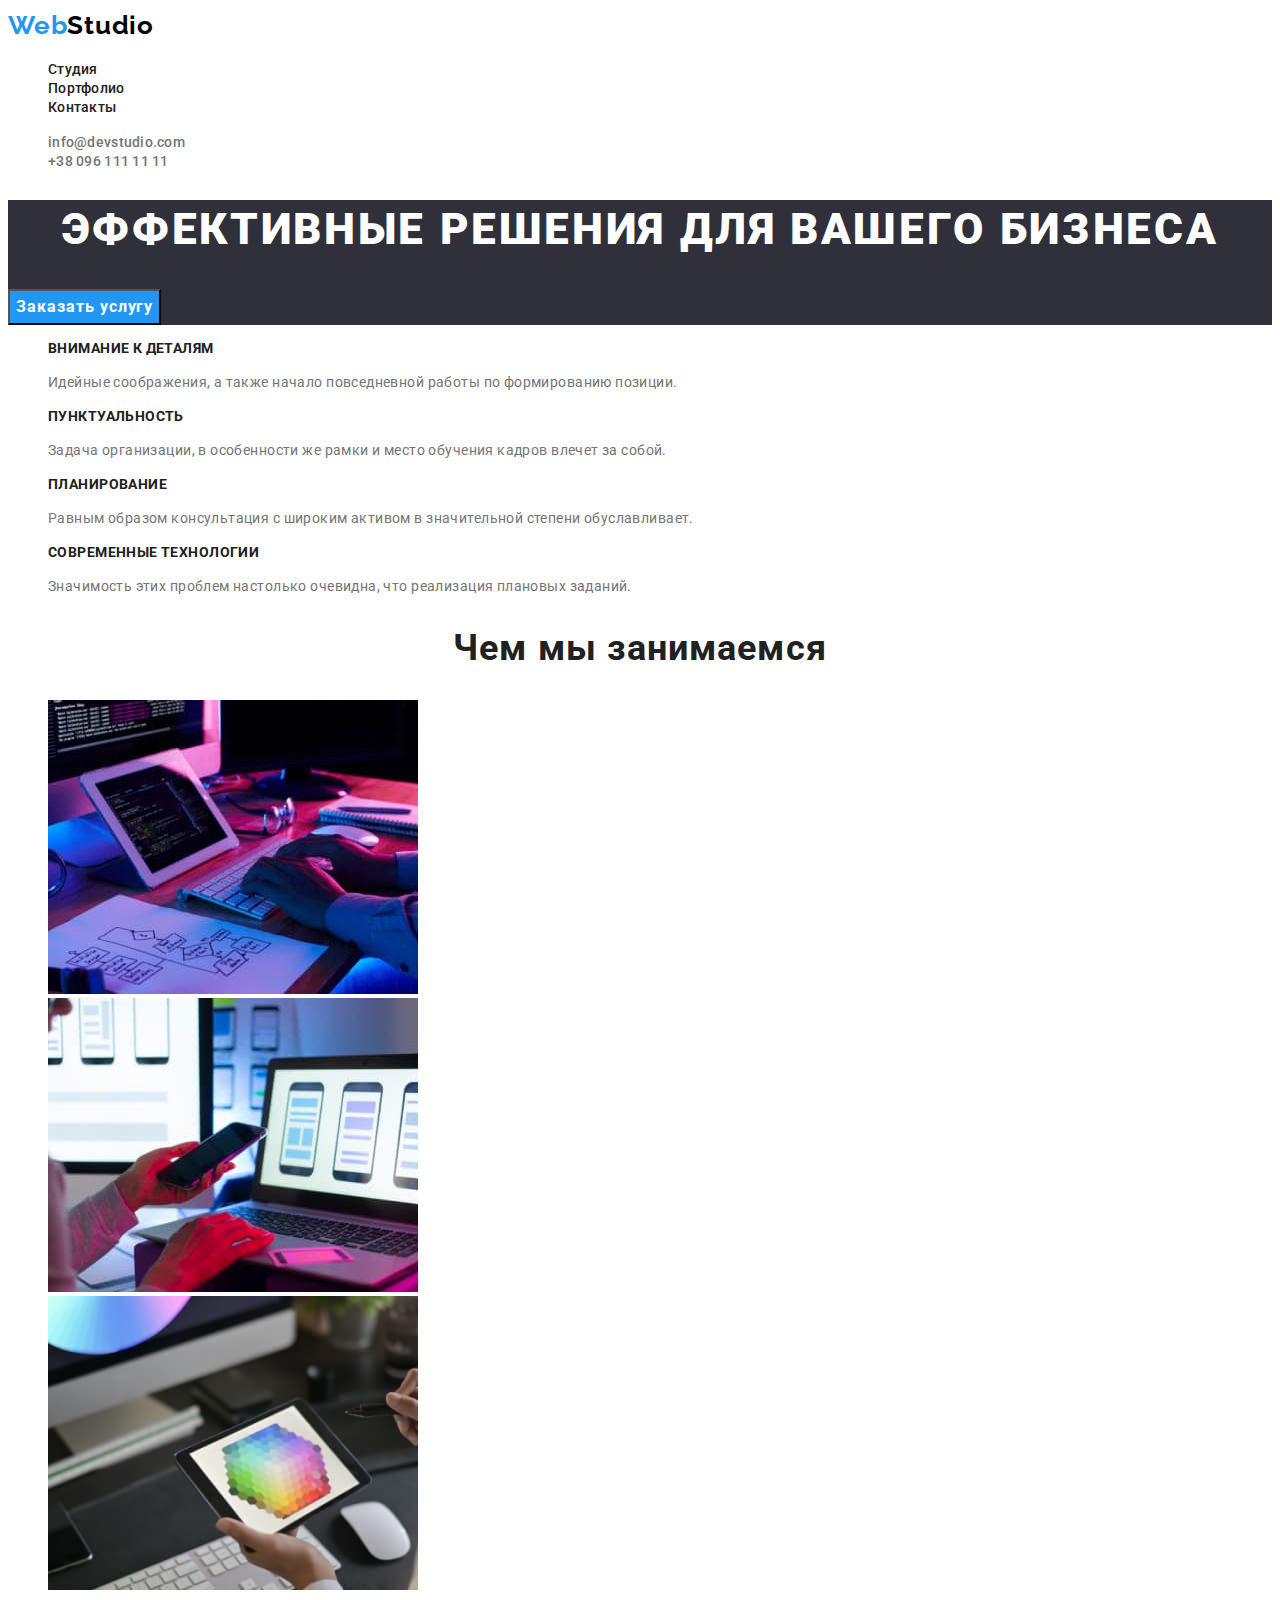
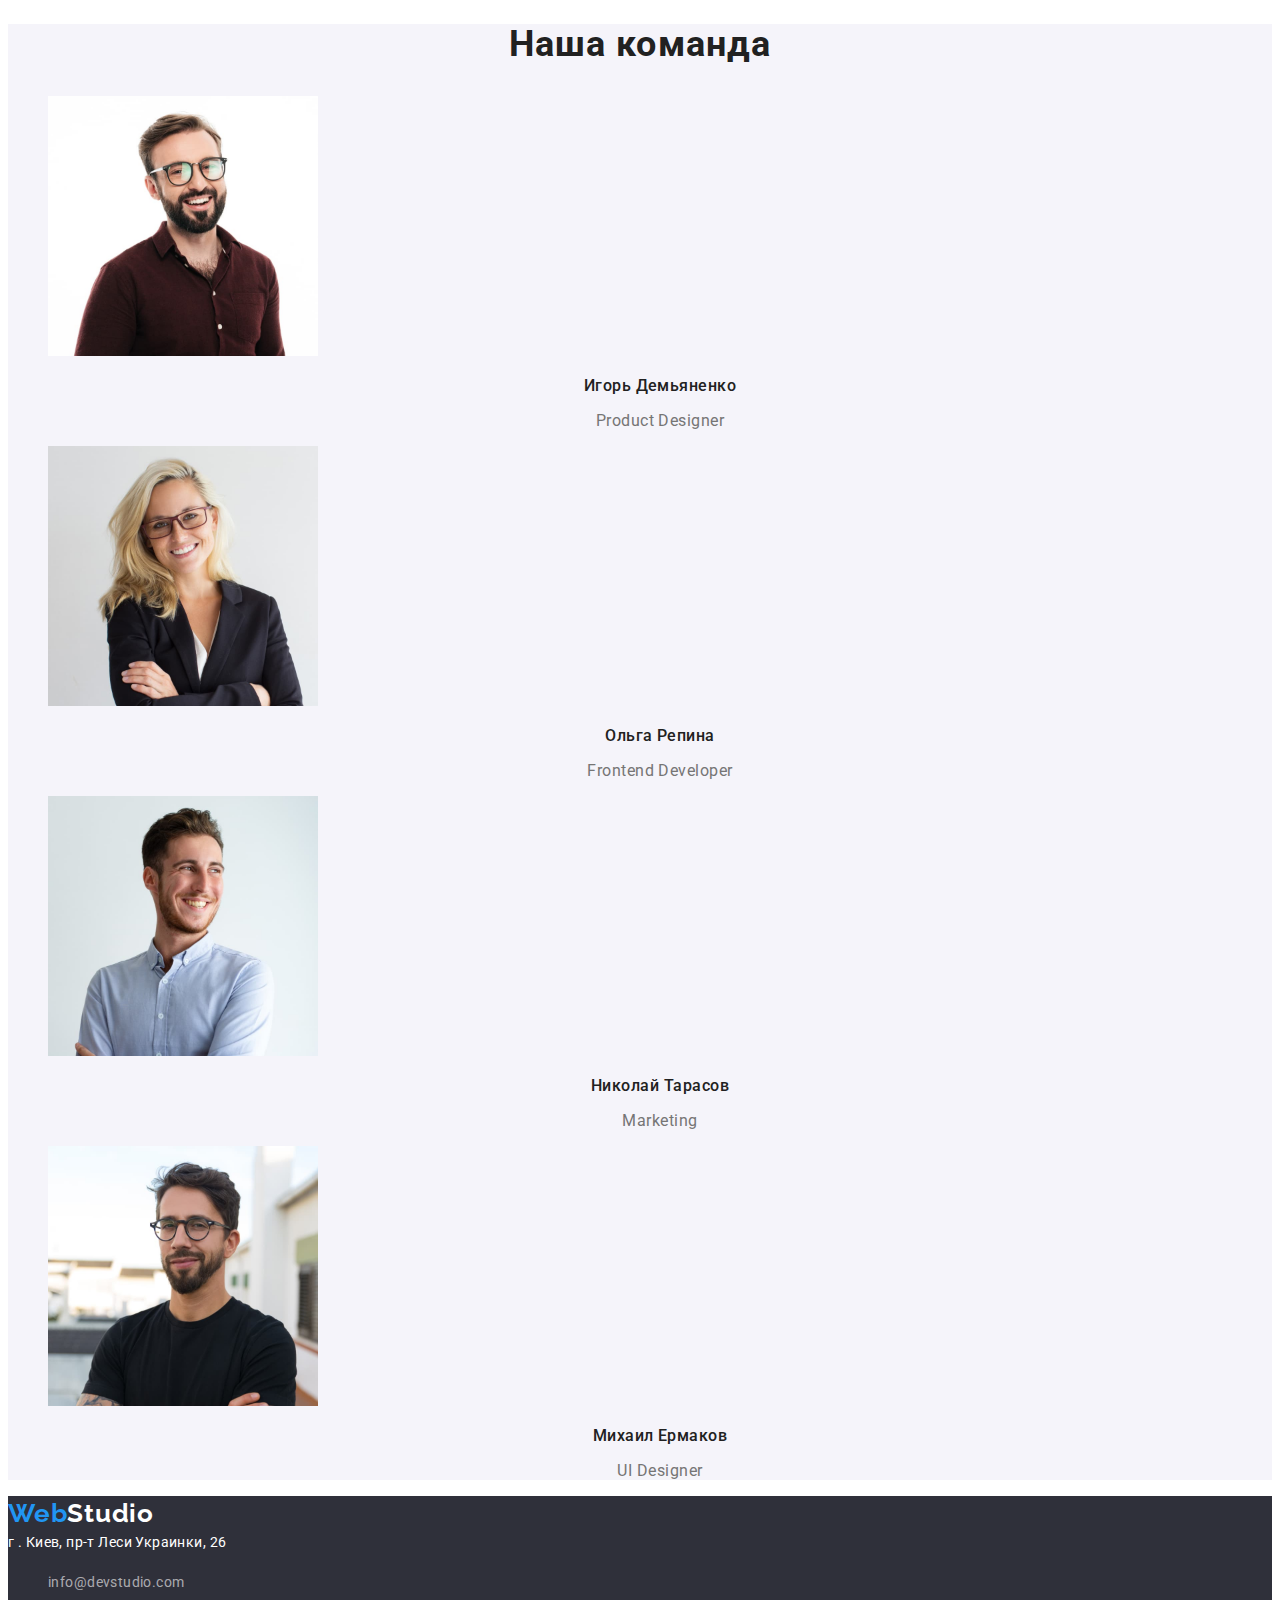
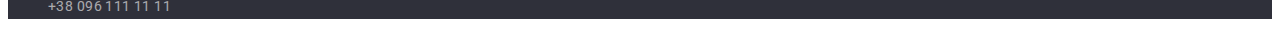
<file: index.html>
<!DOCTYPE html>
<html lang="ru">
  <head>
    <meta charset="UTF-8" />
    <meta http-equiv="X-UA-Compatible" content="IE=edge" />
    <meta name="viewport" content="width=device-width, initial-scale=1.0" />
    <title>Студия</title>
    <link rel="preconnect" href="https://fonts.googleapis.com" />
    <link rel="preconnect" href="https://fonts.gstatic.com" crossorigin />
    <link
      href="https://fonts.googleapis.com/css2?family=Raleway:wght@700&family=Roboto:wght@400;500;700;900&display=swap"
      rel="stylesheet"
    />
    <link rel="stylesheet" href="./css/styles.css" />
  </head>
  <body>
    <header>
      <nav>
        <a class="logo-link no-decor" href="./index.html" lang="en"
          >Web<span class="logo-header">Studio</span></a
        >
        <ul class="nav-links list">
          <li>
            <a class="link-item event-link no-decor" href="./index.html"
              >Студия</a
            >
          </li>
          <li>
            <a class="link-item event-link no-decor" href="./portfolio.html"
              >Портфолио</a
            >
          </li>
          <li>
            <a class="link-item event-link no-decor" href="#">Контакты</a>
          </li>
        </ul>
      </nav>
      <ul class="nav-contacts list">
        <li>
          <a
            class="link-contact event-link no-decor"
            href="mailto:info@devstudio.com"
            lang="en"
            >info@devstudio.com</a
          >
        </li>
        <li>
          <a class="link-contact event-link no-decor" href="tel:+380961111111"
            >+38 096 111 11 11</a
          >
        </li>
      </ul>
    </header>
    <main>
      <section class="hero">
        <h1 class="hero-titel">Эффективные решения для вашего бизнеса</h1>
        <button class="hero-btn" type="button">Заказать услугу</button>
      </section>
      <section class="skills">
        <h2 class="visually-hidden">Особенности</h2>
        <ul class="skils-list list">
          <li>
            <h3 class="skill-list-header">Внимание к деталям</h3>
            <p class="skill-list-text">
              Идейные соображения, а также начало повседневной работы по
              формированию позиции.
            </p>
          </li>
          <li>
            <h3 class="skill-list-header">Пунктуальность</h3>
            <p class="skill-list-text">
              Задача организации, в особенности же рамки и место обучения кадров
              влечет за собой.
            </p>
          </li>
          <li>
            <h3 class="skill-list-header">Планирование</h3>
            <p class="skill-list-text">
              Равным образом консультация с широким активом в значительной
              степени обуславливает.
            </p>
          </li>
          <li>
            <h3 class="skill-list-header">Современные технологии</h3>
            <p class="skill-list-text">
              Значимость этих проблем настолько очевидна, что реализация
              плановых заданий.
            </p>
          </li>
        </ul>
      </section>
      <section class="about">
        <h2 class="about-header">Чем мы занимаемся</h2>
        <ul class="about-list list">
          <li>
            <img
              src="./images/photobox-1.jpg"
              alt="Разработка"
              width="370"
              height="294"
            />
          </li>
          <li>
            <img
              src="./images/photobox-2.jpg"
              alt="Адаптация"
              width="370"
              height="294"
            />
          </li>
          <li>
            <img
              src="./images/photobox-3.jpg"
              alt="Дизайн"
              width="370"
              height="294"
            />
          </li>
        </ul>
      </section>
      <section class="team">
        <h2 class="team-header">Наша команда</h2>
        <ul class="team-list list">
          <li>
            <img
              src="./images/photo-command-1.jpg"
              lang="en"
              alt="Product Designer"
              width="270"
              height="260"
            />
            <h3 class="team-member">Игорь Демьяненко</h3>
            <p class="member-info" lang="en">Product Designer</p>
          </li>
          <li>
            <img
              src="./images/photo-command-2.jpg"
              lang="en"
              alt="Frontend Developer"
              width="270"
              height="260"
            />
            <h3 class="team-member">Ольга Репина</h3>
            <p class="member-info" lang="en">Frontend Developer</p>
          </li>
          <li>
            <img
              src="./images/photo-command-3.jpg"
              lang="en"
              alt="Marketing"
              width="270"
              height="260"
            />
            <h3 class="team-member">Николай Тарасов</h3>
            <p class="member-info" lang="en">Marketing</p>
          </li>
          <li>
            <img
              src="./images/photo-command-4.jpg"
              lang="en"
              alt="UI Designer"
              width="270"
              height="260"
            />
            <h3 class="team-member">Михаил Ермаков</h3>
            <p class="member-info" lang="en">UI Designer</p>
          </li>
        </ul>
      </section>
    </main>
    <footer class="footer-pege">
      <a class="logo-link no-decor" href="./index.html" lang="en"
        >Web<span class="logo-footer">Studio</span></a
      >
      <address class="contacts">
        <a
          class="contact-address event-link no-decor"
          href="https://goo.gl/maps/Xhs2us7tgZxQZSPz9"
          target="_blank"
          rel="noopener noreferrer nofollow"
        >
          г . Киев, пр-т Леси Украинки, 26
        </a>
        <ul class="contacts-list list">
          <li>
            <a
              class="contact-item event-link no-decor"
              href="mailto:info@devstudio.com"
              lang="en"
              >info@devstudio.com</a
            >
          </li>
          <li>
            <a class="contact-item event-link no-decor" href="tel:+380961111111"
              >+38 096 111 11 11</a
            >
          </li>
        </ul>
      </address>
    </footer>
  </body>
</html>
</file>
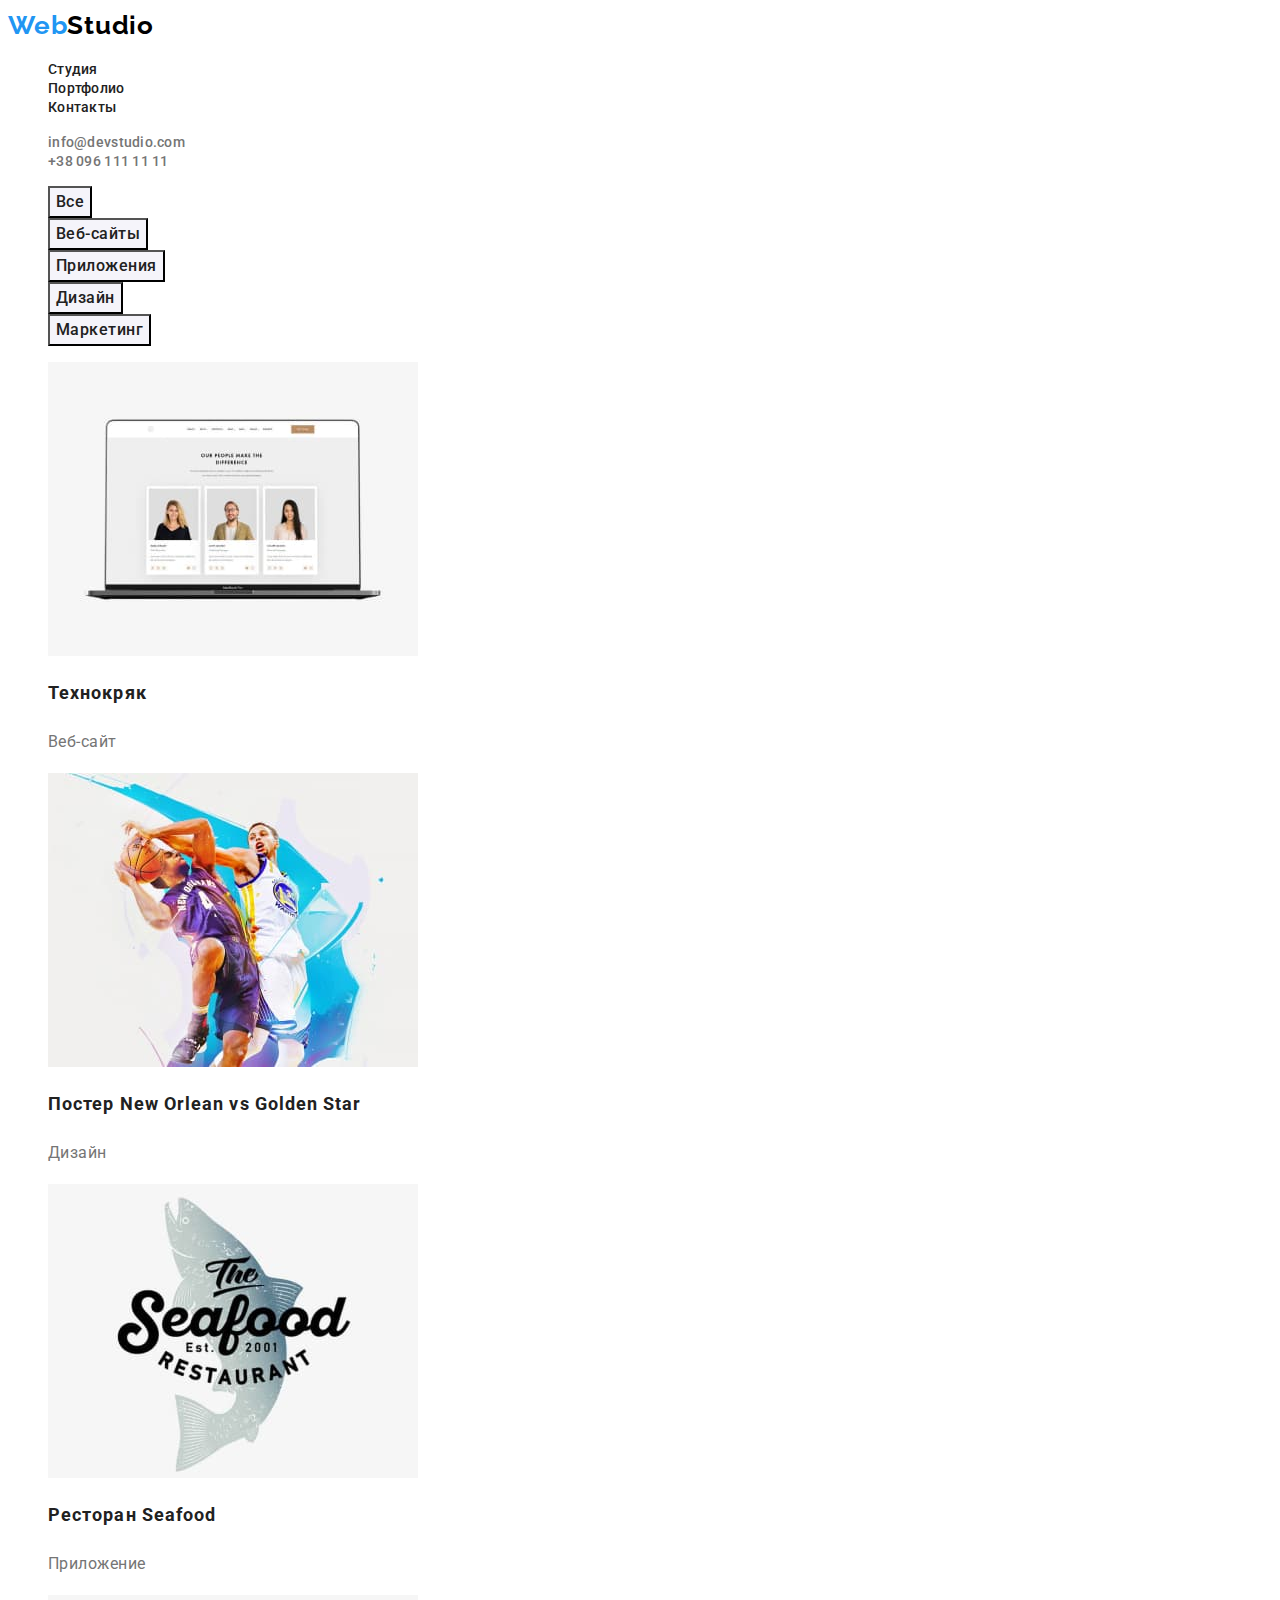
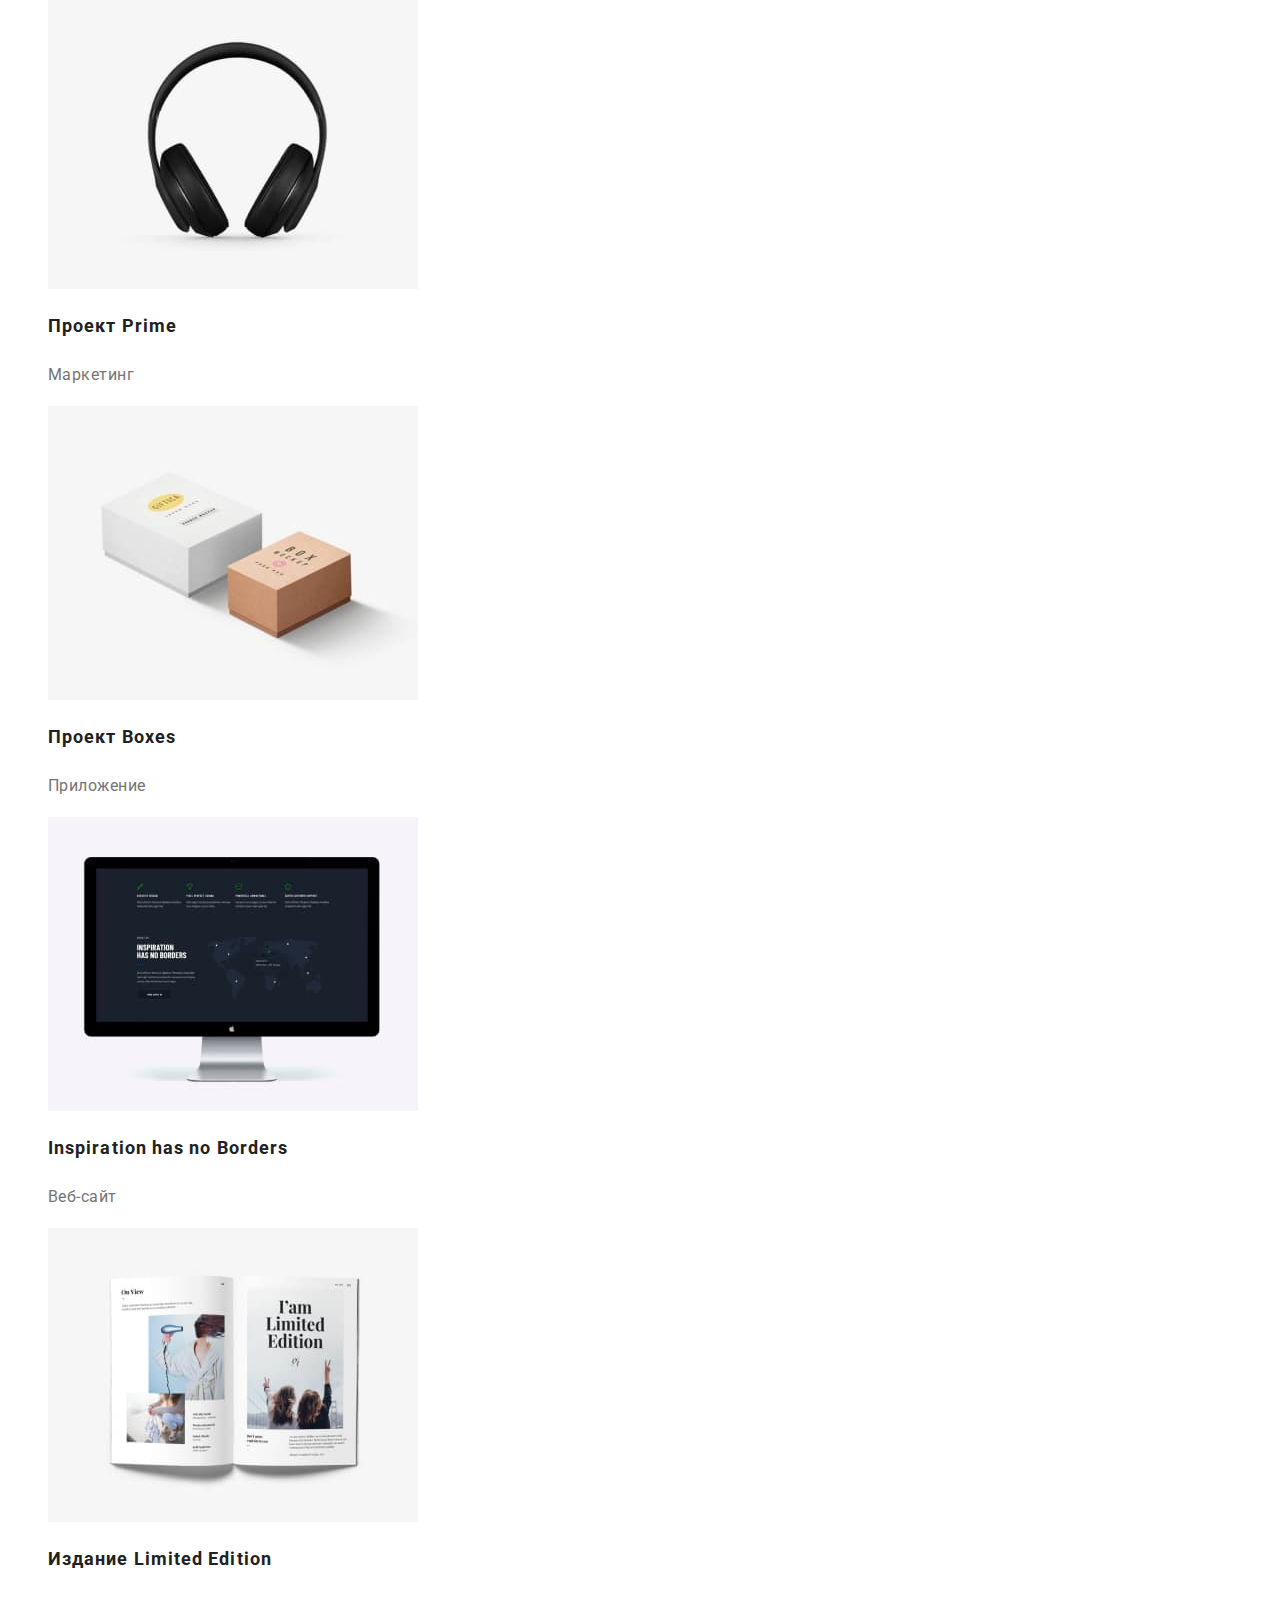
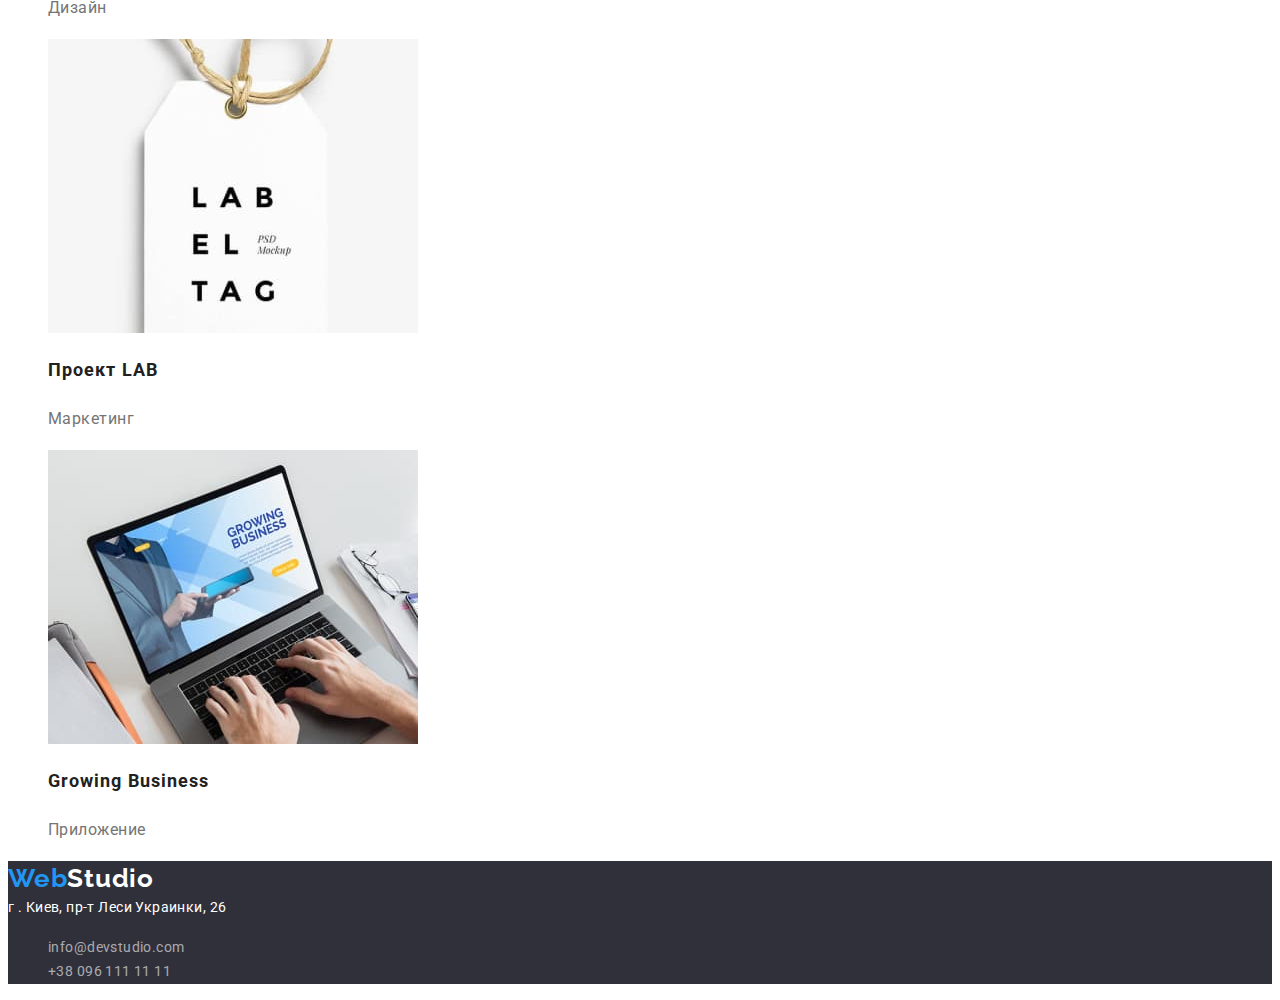
<file: portfolio.html>
<!DOCTYPE html>
<html lang="ru">
  <head>
    <meta charset="UTF-8" />
    <meta http-equiv="X-UA-Compatible" content="IE=edge" />
    <meta name="viewport" content="width=device-width, initial-scale=1.0" />
    <title>Студия</title>
    <link rel="preconnect" href="https://fonts.googleapis.com" />
    <link rel="preconnect" href="https://fonts.gstatic.com" crossorigin />
    <link
      href="https://fonts.googleapis.com/css2?family=Raleway:wght@700&family=Roboto:wght@400;500;700;900&display=swap"
      rel="stylesheet"
    />
    <link rel="stylesheet" href="./css/styles.css" />
  </head>
  <body>
    <!-- HEADER  -->
    <header>
      <nav>
        <a class="logo-link no-decor" href="./index.html" lang="en"
          >Web<span class="logo-header">Studio</span></a
        >
        <ul class="nav-links list">
          <li>
            <a class="link-item event-link no-decor" href="./index.html"
              >Студия</a
            >
          </li>
          <li>
            <a class="link-item event-link no-decor" href="./portfolio.html"
              >Портфолио</a
            >
          </li>
          <li>
            <a class="link-item event-link no-decor" href="#">Контакты</a>
          </li>
        </ul>
      </nav>
      <ul class="nav-contacts list">
        <li>
          <a
            class="link-contact event-link no-decor"
            href="mailto:info@devstudio.com"
            lang="en"
            >info@devstudio.com</a
          >
        </li>
        <li>
          <a class="link-contact event-link no-decor" href="tel:+380961111111"
            >+38 096 111 11 11</a
          >
        </li>
      </ul>
    </header>
    <!-- MAIN CONTENT -->
    <main>
      <section class="portfolio">
        <h1 class="visually-hidden">Каталог работ</h1>
        <ul class="list">
          <li><button class="filter-btn" type="button">Все</button></li>
          <li><button class="filter-btn" type="button">Веб-сайты</button></li>
          <li><button class="filter-btn" type="button">Приложения</button></li>
          <li><button class="filter-btn" type="button">Дизайн</button></li>
          <li><button class="filter-btn" type="button">Маркетинг</button></li>
        </ul>
        <ul class="list">
          <li>
            <img
              src="./images/img-portfolio-1.jpg"
              alt="Работа категории веб-сайт"
              width="370"
              height="294"
            />
            <h2 class="portfolio-pos-titel">Технокряк</h2>
            <p class="portfolio-group-titel">Веб-сайт</p>
          </li>
          <li>
            <img
              src="./images/img-portfolio-2.jpg"
              alt="Работа категории дизайн"
              width="370"
              height="294"
            />
            <h2 class="portfolio-pos-titel">
              Постер New Orlean vs Golden Star
            </h2>
            <p class="portfolio-group-titel">Дизайн</p>
          </li>
          <li>
            <img
              src="./images/img-portfolio-3.jpg"
              alt="Работа категории приложение"
              width="370"
              height="294"
            />
            <h2 class="portfolio-pos-titel">Ресторан Seafood</h2>
            <p class="portfolio-group-titel">Приложение</p>
          </li>
          <li>
            <img
              src="./images/img-portfolio-4.jpg"
              alt="Работа категории маркетинг"
              width="370"
              height="294"
            />
            <h2 class="portfolio-pos-titel">Проект Prime</h2>
            <p class="portfolio-group-titel">Маркетинг</p>
          </li>
          <li>
            <img
              src="./images/img-portfolio-5.jpg"
              alt="Работа категории приложение"
              width="370"
              height="294"
            />
            <h2 class="portfolio-pos-titel">Проект Boxes</h2>
            <p class="portfolio-group-titel">Приложение</p>
          </li>
          <li>
            <img
              src="./images/img-portfolio-6.jpg"
              alt="Работа категории веб-сайт"
              width="370"
              height="294"
            />
            <h2 class="portfolio-pos-titel">Inspiration has no Borders</h2>
            <p class="portfolio-group-titel">Веб-сайт</p>
          </li>
          <li>
            <img
              src="./images/img-portfolio-7.jpg"
              alt="Работа категории дизайн"
              width="370"
              height="294"
            />
            <h2 class="portfolio-pos-titel">Издание Limited Edition</h2>
            <p class="portfolio-group-titel">Дизайн</p>
          </li>
          <li>
            <img
              src="./images/img-portfolio-8.jpg"
              alt="Работа категории маркетинг"
              width="370"
              height="294"
            />
            <h2 class="portfolio-pos-titel">Проект LAB</h2>
            <p class="portfolio-group-titel">Маркетинг</p>
          </li>
          <li>
            <img
              src="./images/img-portfolio-9.jpg"
              alt="Работа категории приложение"
              width="370"
              height="294"
            />
            <h2 class="portfolio-pos-titel">Growing Business</h2>
            <p class="portfolio-group-titel">Приложение</p>
          </li>
        </ul>
      </section>
    </main>
    <!-- FOOTER -->
    <footer class="footer-pege">
      <a class="logo-link no-decor" href="./index.html" lang="en"
        >Web<span class="logo-footer">Studio</span></a
      >
      <address class="contacts">
        <a
          class="contact-address event-link no-decor"
          href="https://goo.gl/maps/Xhs2us7tgZxQZSPz9"
          target="_blank"
          rel="noopener noreferrer nofollow"
        >
          г . Киев, пр-т Леси Украинки, 26
        </a>
        <ul class="contacts-list list">
          <li>
            <a
              class="contact-item event-link no-decor"
              href="mailto:info@devstudio.com"
              lang="en"
              >info@devstudio.com</a
            >
          </li>
          <li>
            <a class="contact-item event-link no-decor" href="tel:+380961111111"
              >+38 096 111 11 11</a
            >
          </li>
        </ul>
      </address>
    </footer>
  </body>
</html>
</file>
<file: css/styles.css>
/* ----------------- GLOBAL ----------------- */
:root {
  /* ----------------- variables ----------------- */
  --primary-text-color: #757575; /* цвет основного текста*/
  --title-text-color: #212121; /* цвет заголовков*/

  --accent-color: #2196f3; /* основной акцент + цвет логотита*/
  --header-logo-color: #000000; /* второй цвет логотита в хедере*/
  --footer-logo-color: #ffffff; /* второй цвет логотита в футере*/
  --top-line-color: #ececec; /* цвет верхней линии в хедере */

  --primary-backgraund: #ffffff; /*background страницы */
  --tean-section-background: #f5f4fa; /*background секции командв */
  --secondary-background: #2f303a; /*background футера  и героя */
  --hero-text-color: #ffffff;
  --white-text-color: #ffffff;

  --background-filter-btn: #f5f4fa;
}
body {
  font-family: "Roboto", sans-serif;
  background: var(--primary-backgraund);
}
.no-decor {
  text-decoration: none;
}
.list {
  list-style: none;
}
.visually-hidden {
  position: absolute;
  white-space: nowrap;
  width: 1px;
  height: 1px;
  overflow: hidden;
  border: 0;
  padding: 0;
  clip: rect(0 0 0 0);
  clip-path: inset(50%);
  margin: -1px;
}
/* ----------------- HEADER ----------------- */
.logo-link {
  font-family: "Raleway", sans-serif;
  font-style: normal;
  font-weight: 700;
  font-size: 26px;
  line-height: 1.35;
  letter-spacing: 0.03em;
  color: var(--accent-color);
}

.logo-header {
  color: var(--header-logo-color);
}

.link-item {
  font-weight: 500;
  font-size: 14px;
  line-height: 1.14;
  letter-spacing: 0.02em;
  color: var(--title-text-color);
}

.link-contact {
  font-weight: 500;
  font-size: 14px;
  line-height: 1.14;
  letter-spacing: 0.02em;
  color: var(--primary-text-color);
}

.event-link:hover,
.event-link:focus {
  color: var(--accent-color);
}
/* ----------------- MAIN ----------------- */
.hero {
  background: var(--secondary-background);
}

.hero-titel {
  font-weight: 900;
  font-size: 44px;
  line-height: 1.36;
  text-align: center;
  letter-spacing: 0.06em;
  text-transform: uppercase;
  color: var(--hero-text-color);
}
.hero-btn {
  font-family: inherit;
  font-weight: 700;
  font-size: 16px;
  line-height: 1.88;
  display: flex;
  align-items: center;
  text-align: center;
  letter-spacing: 0.06em;
  color: var(--hero-text-color);
  background: var(--accent-color);
}

/*  */
.skill-list-header {
  font-weight: 700;
  font-size: 14px;
  line-height: 1.14;
  letter-spacing: 0.03em;
  text-transform: uppercase;
  color: var(--title-text-color);
}

.skill-list-text {
  font-size: 14px;
  line-height: 1.71;
  letter-spacing: 0.03em;
  color: var(--primary-text-color);
}

/*  */
.about-header {
  font-weight: 700;
  font-size: 36px;
  line-height: 1.16;
  text-align: center;
  letter-spacing: 0.03em;
  color: var(--title-text-color);
}

/*  */
.team {
  background: var(--tean-section-background);
}
.team-header {
  font-weight: 700;
  font-size: 36px;
  line-height: 1.16;
  text-align: center;
  letter-spacing: 0.03em;
  color: var(--title-text-color);
}

.team-member {
  font-weight: 500;
  font-size: 16px;
  line-height: 1.19;
  text-align: center;
  letter-spacing: 0.03em;
  color: var(--title-text-color);
}

.member-info {
  font-size: 16px;
  line-height: 1.19;
  text-align: center;
  letter-spacing: 0.03em;
  color: var(--primary-text-color);
}

/* ----------------- PORTFOLIO ----------------- */
.filter-btn {
  background: var(--background-filter-btn);
  font-family: inherit;
  /* font-style: normal; */
  font-weight: 500;
  font-size: 16px;
  line-height: 1.62;
  text-align: center;
  letter-spacing: 0.03em;
  color: var(--title-text-color);
  cursor: pointer;
}
.filter-btn:hover,
.filter-btn:focus {
  background: var(--accent-color);
  color: var(--white-text-color);
}

/*  */
.portfolio-pos-titel {
  font-weight: 700;
  font-size: 18px;
  line-height: 2;
  letter-spacing: 0.06em;
  color: var(--title-text-color);
}
.portfolio-group-titel {
  font-size: 16px;
  line-height: 1.88;
  letter-spacing: 0.03em;
  color: var(--primary-text-color);
}

/* ----------------- FOOTER ----------------- */
.footer-pege {
  background: var(--secondary-background);
}
.logo-footer {
  color: var(--footer-logo-color);
}

.contact-address {
  font-style: normal;
  font-size: 14px;
  line-height: 1.71;
  letter-spacing: 0.03em;
  color: var(--white-text-color);
}

.contact-item {
  font-style: normal;
  font-size: 14px;
  line-height: 1.71;
  letter-spacing: 0.03em;
  color: rgba(255, 255, 255, 0.6);
}
</file>
